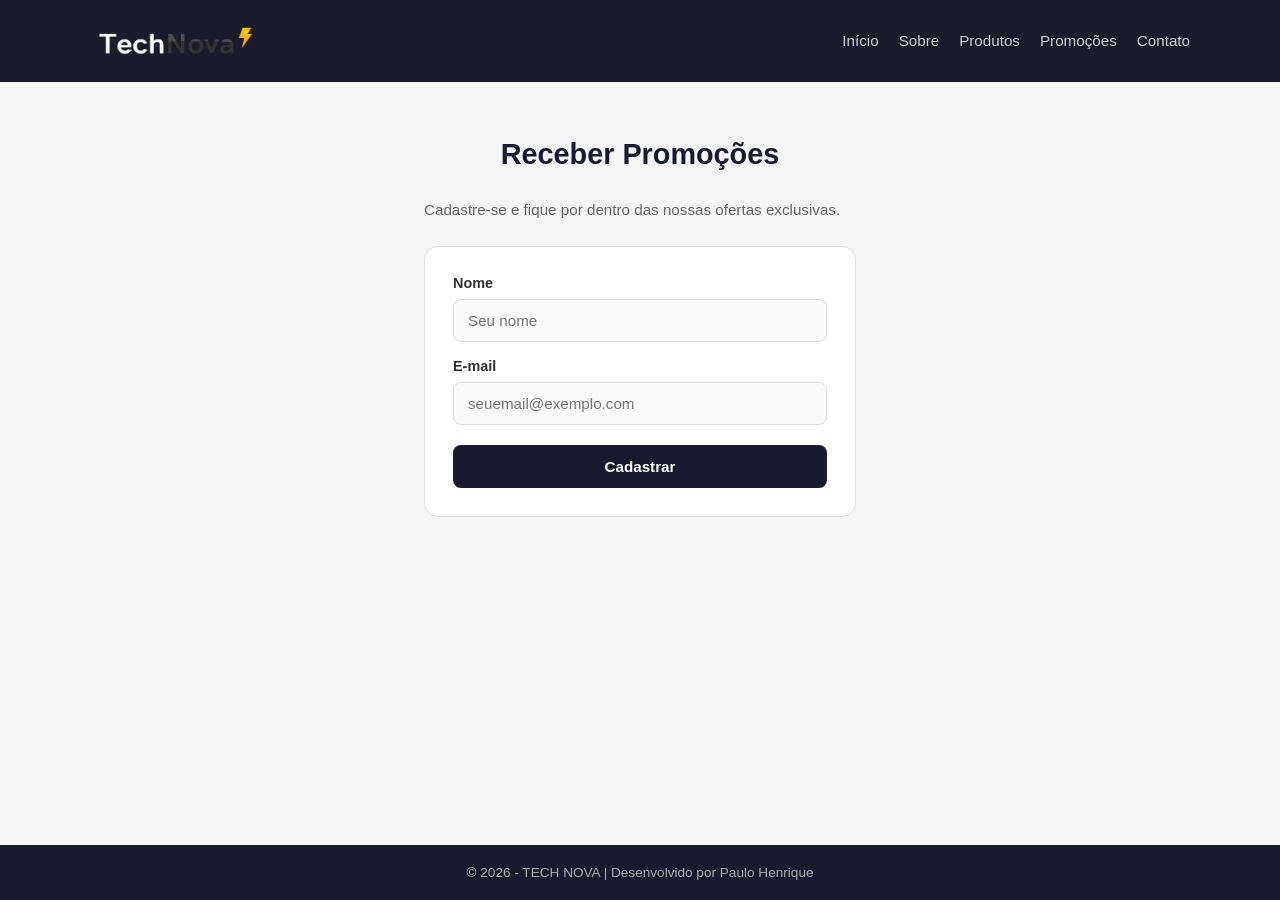
<file: cadastro.html>
<!DOCTYPE html>
<html lang="pt-BR">
<head>
    <meta charset="UTF-8">
    <meta name="viewport" content="width=device-width, initial-scale=1.0">
    <title>TECH NOVA-Promoções</title>

    <link rel="stylesheet" href="cadastro.css">
</head>

<body>

    <!-- NAVBAR -->
<main>
    <header>
        <div class="container-nav">

            <a href="index.html" class="logo">
                <img src="img/logo7.png" alt="logo" class="logo">
            </a>

            <nav>
                <ul>
                    <li><a href="index.html">Início</a></li>
                    <li><a href="sobre.html">Sobre</a></li>
                    <li><a href="produtos.html">Produtos</a></li>
                    <li><a href="cadastro.html">Promoções</a></li>
                    <li><a href="contato.html">Contato</a></li>
                </ul>
            </nav>

        </div>
    </header>

    <!--FORMULÁRIO-->

    <section class="formulario">
    <h2>Receber Promoções</h2>
    <p>Cadastre-se e fique por dentro das nossas ofertas exclusivas.</p>

    <form>
        <label for="nome">Nome</label>
        <input type="text" id="nome" placeholder="Seu nome" required>

        <label for="email">E-mail</label>
        <input type="email" id="email" placeholder="seuemail@exemplo.com" required>

        <button type="submit">Cadastrar</button>
    </form>
    </section>

    

    </main>

    <!-- FOOTER -->

    <footer>

        <p>
            © 2026 - TECH NOVA | Desenvolvido por Paulo Henrique
        </p>

    </footer>



</body>
</html>
</file>
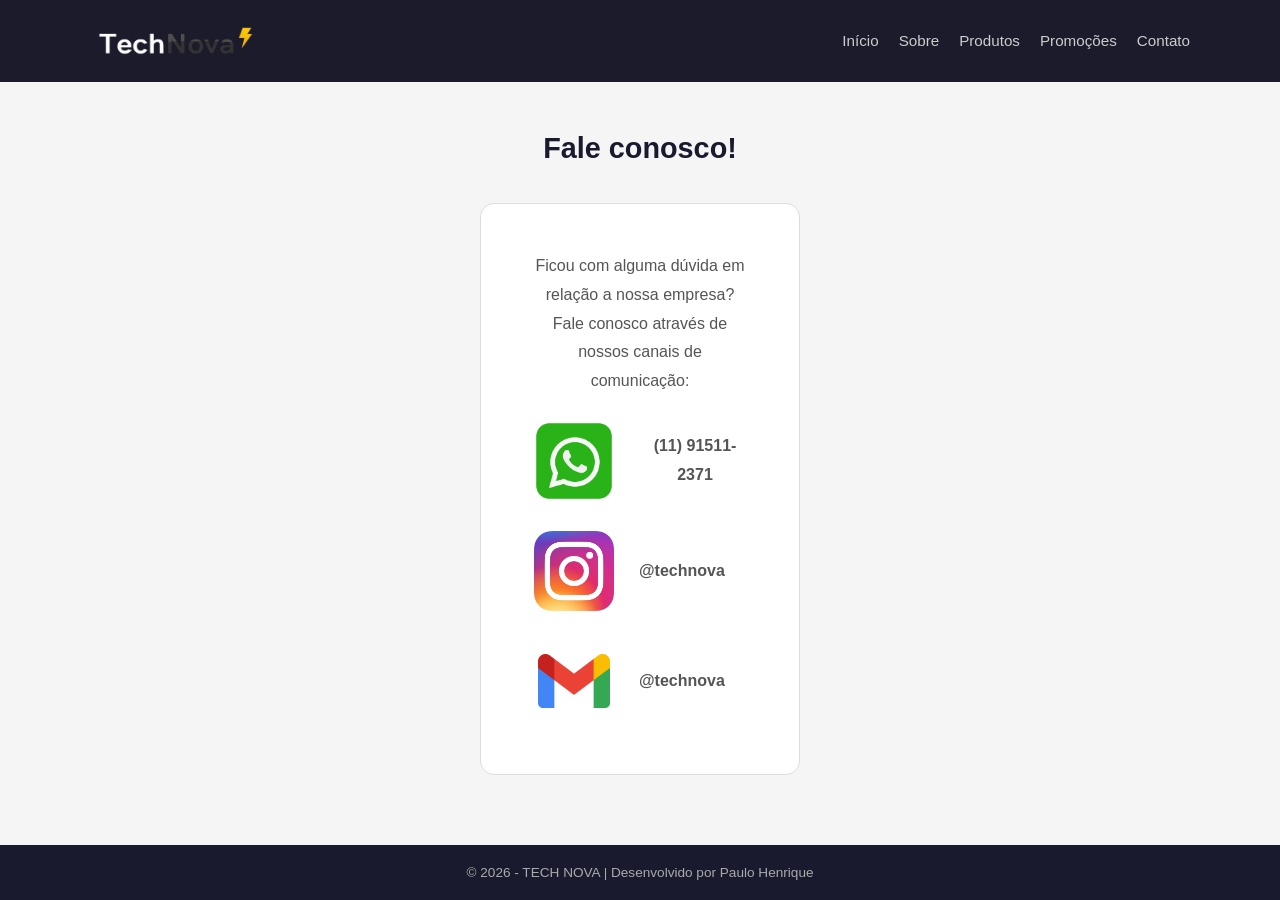
<file: contato.html>
<!DOCTYPE html>
<html lang="pt-BR">
<head>
    <meta charset="UTF-8">
    <meta name="viewport" content="width=device-width, initial-scale=1.0">
    <title>TECH NOVA-Contato</title>

    <link rel="stylesheet" href="contato.css">
</head>

<body>

    <!-- NAVBAR -->
<main>
    <header>
        <div class="container-nav">

             <a href="index.html" class="logo">
                <img src="img/logo7.png" alt="logo" class="logo">
            </a>

            <nav>
                <ul>
                    <li><a href="index.html">Início</a></li>
                    <li><a href="sobre.html">Sobre</a></li>
                    <li><a href="produtos.html">Produtos</a></li>
                    <li><a href="cadastro.html">Promoções</a></li>
                    <li><a href="contato.html">Contato</a></li>
                </ul>
            </nav>

        </div>
    </header>

   <h1>
            Fale conosco!
        </h1>

    <!-- TEXTO -->

     <section class="apresentacao">

        <div class="caixa-texto">

            <p>
                Ficou com alguma dúvida em relação a nossa empresa? Fale conosco através de nossos canais de comunicação:
            </p>

           <div class="contato">
             <img src="img/whats.png" alt="Whatsapp" class="whats"><p><b>(11) 91511-2371</b></p> 
            </div>

            <div class="contato">
             <img src="img/Instagram.png" alt="Instagram" class="insta"><p><b>@technova</b></p> 
            </div>

            <div class="contato">
             <img src="img/email.png" alt="Email" class="email"><p><b>@technova</b></p> 
            </div>


        </div>

    </section>


    </main>

    <!-- FOOTER -->

    <footer>

        <p>
            © 2026 - TECH NOVA | Desenvolvido por Paulo Henrique
        </p>

    </footer>



</body>
</html>
</file>
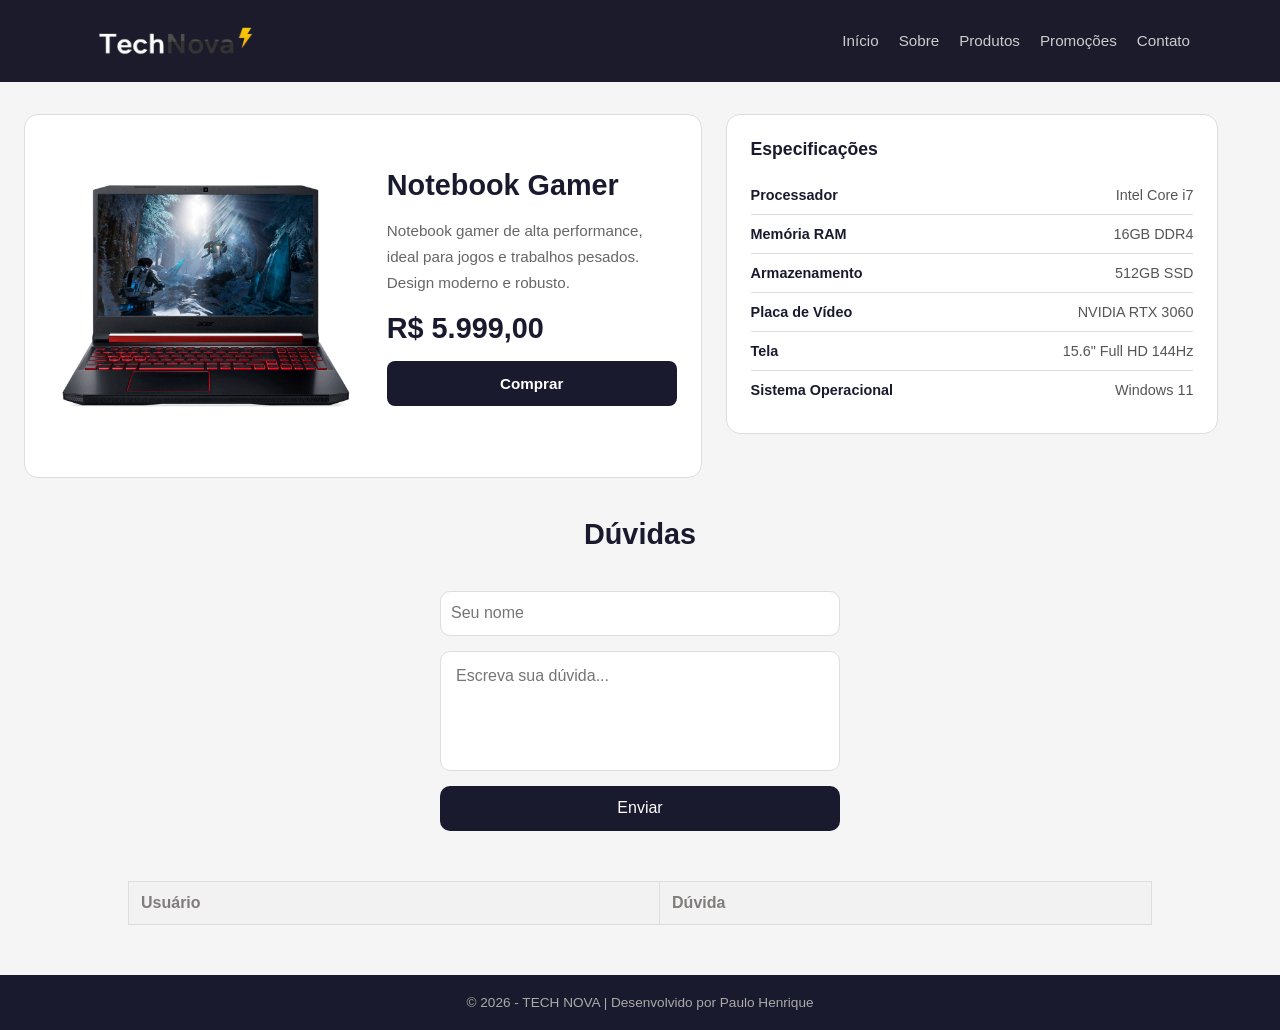
<file: produto.html>
<!DOCTYPE html>
<html lang="pt-BR">
<head>
    <meta charset="UTF-8">
    <meta name="viewport" content="width=device-width, initial-scale=1.0">
    <title>TECH NOVA-Promoções</title>

    <link rel="stylesheet" href="produto.css">
</head>

<body>

    <!-- NAVBAR -->
<main>
    <header>
        <div class="container-nav">

             <a href="index.html" class="logo">
                <img src="img/logo7.png" alt="logo" class="logo">
            </a>

            <nav>
                <ul>
                    <li><a href="index.html">Início</a></li>
                    <li><a href="sobre.html">Sobre</a></li>
                    <li><a href="produtos.html">Produtos</a></li>
                    <li><a href="cadastro.html">Promoções</a></li>
                    <li><a href="contato.html">Contato</a></li>
                </ul>
            </nav>

        </div>
    </header>

    <!--PRODUTO-->
    <div class="container">

   <section class="produto">

    <div class="produto-imagem">
        <img src="img/note_gamer.png" alt="Notebook Gamer">
    </div>

    <div class="produto-info">
        <h1>Notebook Gamer</h1>
        <p class="descricao">Notebook gamer de alta performance, ideal para jogos e trabalhos pesados. Design moderno e robusto.</p>
         <p class="preco">R$ 5.999,00</p>
        <a href="" class="comprar">Comprar</a>
    </div>

</section>

<!--ESPECIFICAÇOES-->

<section class="especificacoes">

   <h2>Especificações</h2>

    <ul>
        <li><span>Processador</span> Intel Core i7</li>
        <li><span>Memória RAM</span> 16GB DDR4</li>
        <li><span>Armazenamento</span> 512GB SSD</li>
        <li><span>Placa de Vídeo</span> NVIDIA RTX 3060</li>
        <li><span>Tela</span> 15.6" Full HD 144Hz</li>
        <li><span>Sistema Operacional</span> Windows 11</li>
    </ul>

</section>

     </div>

     <div id="container">
        <h1 class="titulo">Dúvidas</h1>
    <form id="product-form">
        <input type="text" id="product-price" placeholder="Seu nome" required>
        <textarea id="product-name" placeholder="Escreva sua dúvida..." required></textarea>
        <button type="submit">Enviar</button>
    </form>

        <table>
            <thead>
                <tr>
                    <th>Usuário</th>
                    <th>Dúvida</th>
                </tr>
            </thead>
            <tbody id="product-list">
            </tbody>
        </table>
    </div>
    

    </main>

    <!-- FOOTER -->

    <footer>

        <p>
            © 2026 - TECH NOVA | Desenvolvido por Paulo Henrique
        </p>

    </footer>


<script src="produto.js"></script>
</body>
</html>
</file>
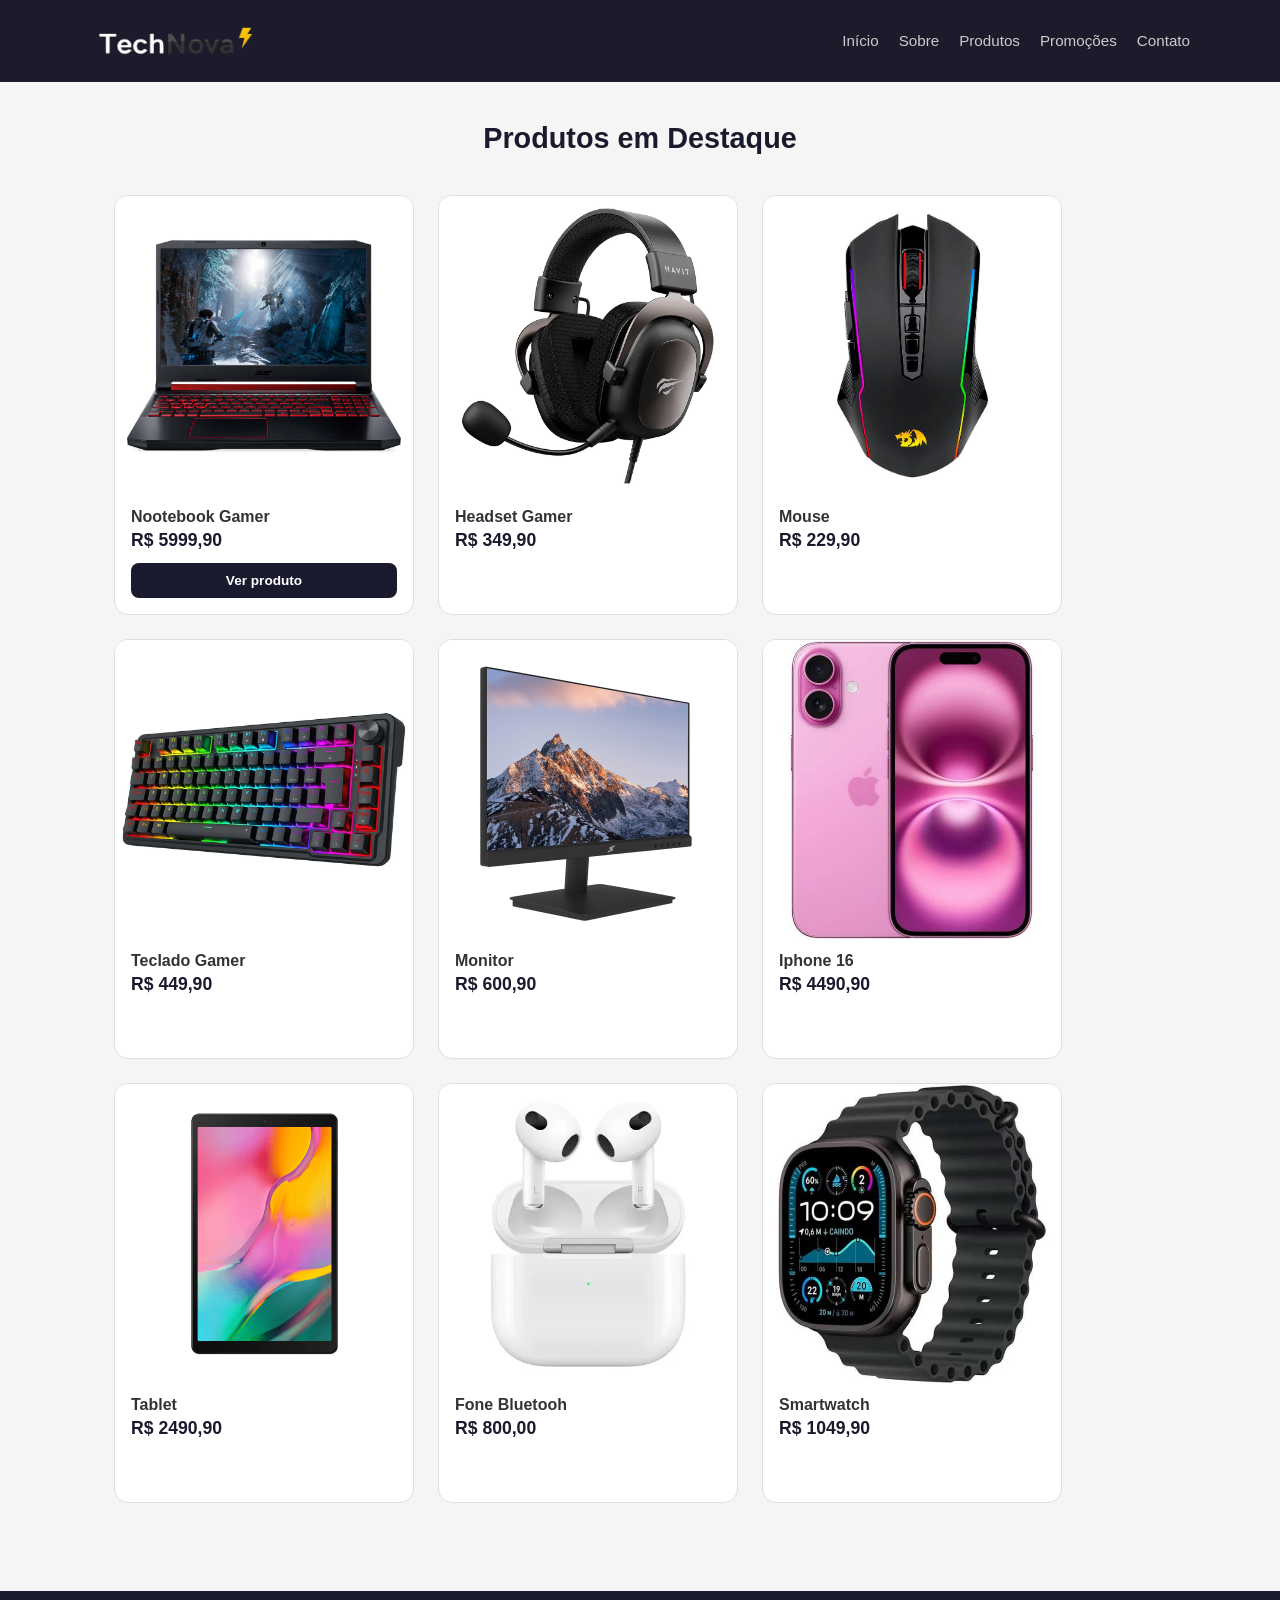
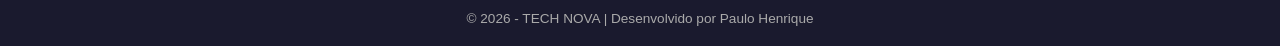
<file: produtos.html>
<!DOCTYPE html>
<html lang="pt-BR">
<head>
    <meta charset="UTF-8">
    <meta name="viewport" content="width=device-width, initial-scale=1.0">
    <title>TECH NOVA-Produtos</title>

    <link rel="stylesheet" href="produtos.css">
</head>

<body>

    <!-- NAVBAR -->
<main>
    <header>
        <div class="container-nav">

             <a href="index.html" class="logo">
                <img src="img/logo7.png" alt="logo" class="logo">
            </a>

            <nav>
                <ul>
                    <li><a href="index.html">Início</a></li>
                    <li><a href="sobre.html">Sobre</a></li>
                    <li><a href="produtos.html">Produtos</a></li>
                    <li><a href="cadastro.html">Promoções</a></li>
                    <li><a href="contato.html">Contato</a></li>
                </ul>
            </nav>

        </div>
    </header>

    <!-- PRODUTOS -->

    <h1>
            Produtos em Destaque
        </h1>

    <section class="produtos">


        <div class="cards">


            <!-- CARD -->

            <div class="card">

                <img src="img/note_gamer.png">

                <h3>Nootebook Gamer</h3>

                <p class="preco">
                    R$ 5999,90
                </p>

                <a href="produto.html" class="botao"><b>Ver produto</b></a>

            </div>

            <!-- CARD -->

            <div class="card">

                <img src="img/headset.webp">

                <h3>Headset Gamer</h3>

                <p class="preco">
                    R$ 349,90
                </p>

            </div>

             <!-- CARD -->

            <div class="card">

                <img src="img/mouse.jpg">

                <h3>Mouse</h3>

                <p class="preco">
                    R$ 229,90
                </p>

            </div>

             <!-- CARD -->

            <div class="card">

                <img src="img/teclado.webp">

                <h3>Teclado Gamer</h3>

                <p class="preco">
                    R$ 449,90
                </p>

            </div>

             <!-- CARD -->

            <div class="card">

                <img src="img/monitor.webp">

                <h3>Monitor</h3>

                <p class="preco">
                    R$ 600,90
                </p>

            </div>

             <!-- CARD -->

            <div class="card">

                <img src="img/celular.webp">

                <h3>Iphone 16</h3>

                <p class="preco">
                    R$ 4490,90
                </p>

            </div>

             <!-- CARD -->

            <div class="card">

                <img src="img/tablet.png">

                <h3>Tablet</h3>

                <p class="preco">
                    R$ 2490,90
                </p>

            </div>

             <!-- CARD -->

            <div class="card">

                <img src="img/fone.webp">

                <h3>Fone Bluetooh</h3>

                <p class="preco">
                    R$ 800,00
                </p>

            </div>

             <!-- CARD -->

            <div class="card">

                <img src="img/relogio.webp">

                <h3>Smartwatch</h3>

                <p class="preco">
                    R$ 1049,90
                </p>

            </div>

        </div>

    </section>

    

    </main>

    <!-- FOOTER -->

    <footer>

        <p>
            © 2026 - TECH NOVA | Desenvolvido por Paulo Henrique
        </p>

    </footer>



</body>
</html>
</file>
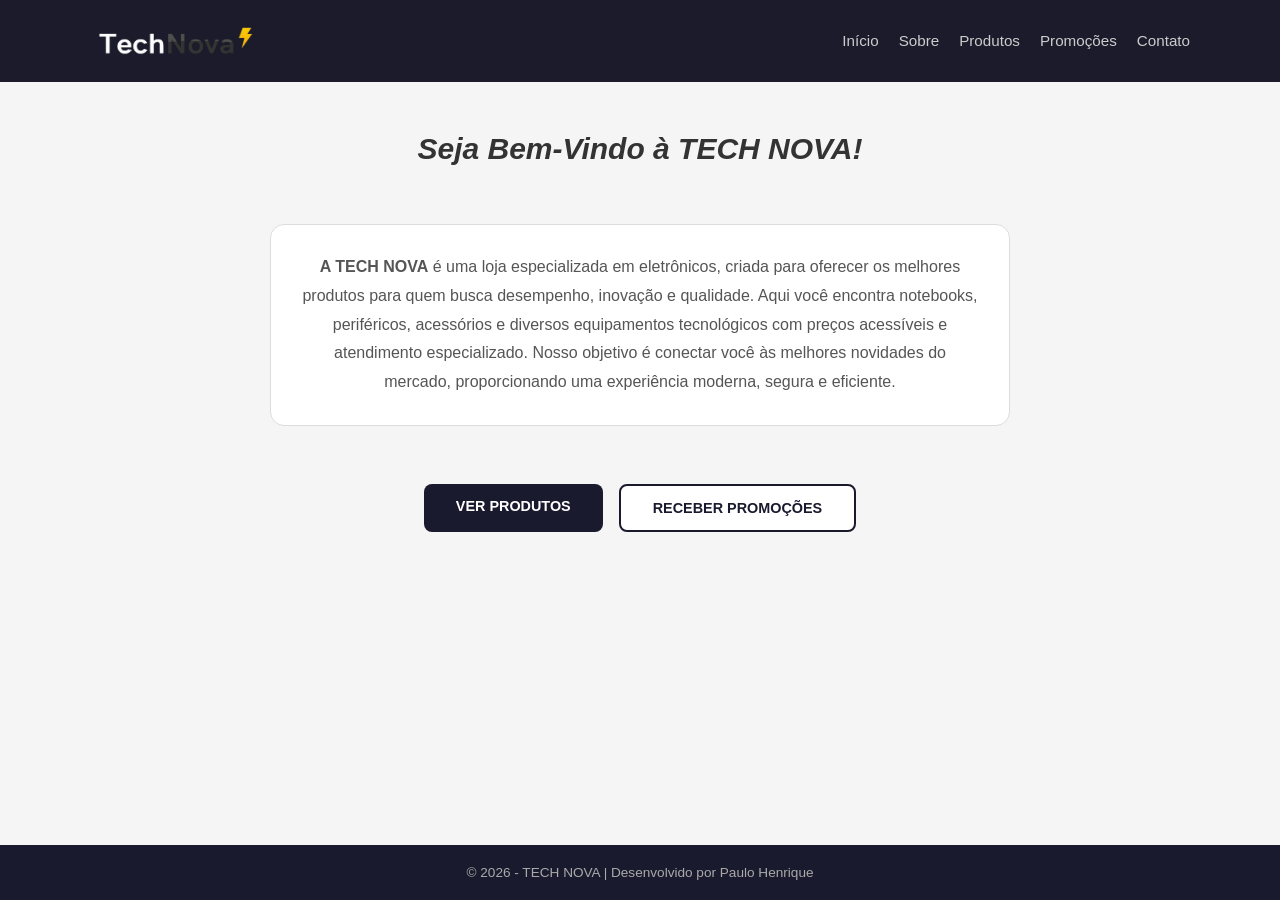
<file: sobre.html>
<!DOCTYPE html>
<html lang="pt-BR">
<head>
    <meta charset="UTF-8">
    <meta name="viewport" content="width=device-width, initial-scale=1.0">
    <title>TECH NOVA-Sobre</title>

    <link rel="stylesheet" href="sobre.css">
</head>

<body>

    <!-- NAVBAR -->
<main>
    <header>
        <div class="container-nav">

             <a href="index.html" class="logo">
                <img src="img/logo7.png" alt="logo" class="logo">
            </a>

            <nav>
                <ul>
                    <li><a href="index.html">Início</a></li>
                    <li><a href="sobre.html">Sobre</a></li>
                    <li><a href="produtos.html">Produtos</a></li>
                    <li><a href="cadastro.html">Promoções</a></li>
                    <li><a href="contato.html">Contato</a></li>
                </ul>
            </nav>

        </div>
    </header>

     <h2>
            <i>Seja Bem-Vindo à TECH NOVA!</i>
        </h2>


    <!-- APRESENTAÇÃO -->

    <section class="apresentacao">

       

        <div class="caixa-texto">

            <p>

                <b>A TECH NOVA</b> é uma loja especializada em eletrônicos, criada para oferecer os melhores produtos para quem busca desempenho, inovação e qualidade.

                Aqui você encontra notebooks, periféricos, acessórios e diversos equipamentos tecnológicos com preços acessíveis e atendimento especializado.

                Nosso objetivo é conectar você às melhores novidades do mercado, proporcionando uma experiência moderna, segura e eficiente.

            </p>

        </div>

    </section>


    <!-- BOTÕES -->

    <section class="botoes">

        <a href="produtos.html" class="btn1">
            VER PRODUTOS
        </a>

        <a href="cadastro.html" class="btn2">
            RECEBER PROMOÇÕES
        </a>

    </section>

    </main>

    <!-- FOOTER -->

    <footer>

        <p>
            © 2026 - TECH NOVA | Desenvolvido por Paulo Henrique
        </p>

    </footer>



</body>
</html>
</file>
<file: cadastro.css>
* {
    margin: 0;
    padding: 0;
    box-sizing: border-box;
}

html, body{
    height: 100%;
    margin: 0;
}

body {
    font-family: Arial, sans-serif;
    background-color: #f5f5f5;
    color: #333;
    display: flex;
    flex-direction: column;
    min-height: 100vh;
}
main {
    flex: 1;
}

a {
    text-decoration: none;
    color: inherit;
}

ul {
    list-style: none;
}

img {
    width: 100%;
    display: block;
}

/* NAVBAR */

header {
   background-color: #1b1b2c;
    padding: 16px 24px;
}

.container-nav {
    max-width: 1100px;
    margin: 0 auto;
    display: flex;
    align-items: center;
    justify-content: space-between;
}

.logo {
   width: 170px;
    height: 50px;
}

nav ul {
    display: flex;
    gap: 20px;
}

nav ul li a {
    color: #ccc;
    font-size: 0.95rem;
}

nav ul li a:hover {
    color: #fff;
}
/*FORMULÁRIO*/

.formulario {
    max-width: 480px;
    margin: 56px auto;
    padding: 0 24px;
}

.formulario h2 {
    font-size: 1.8rem;
    color: #1a1a2e;
    margin-bottom: 30px;
    text-align: center;
}

.formulario p {
    color: #666;
    font-size: 0.95rem;
    margin-bottom: 28px;
}

.formulario form {
    background-color: #fff;
    border: 1px solid #ddd;
    border-radius: 14px;
    padding: 28px;
    display: flex;
    flex-direction: column;
    gap: 16px;
}

.formulario label {
    font-size: 0.9rem;
    font-weight: bold;
    color: #333;
    margin-bottom: -8px;
}

.formulario input {
    padding: 12px 14px;
    border: 1px solid #ddd;
    border-radius: 8px;
    font-size: 0.95rem;
    color: #333;
    background-color: #fafafa;
    outline: none;
}

.formulario input:focus {
    border-color: #1a1a2e;
    background-color: #fff;
}

.formulario button {
    margin-top: 4px;
    padding: 13px;
    background-color: #1a1a2e;
    color: #fff;
    border: none;
    border-radius: 8px;
    font-size: 0.95rem;
    font-weight: bold;
    cursor: pointer;
}

.formulario button:hover {
    background-color: #2d2d5e;
}


/* FOOTER */

footer {
    background-color: #1a1a2e;
    color: #aaa;
    text-align: center;
    padding: 20px;
    font-size: 0.85rem;
}
</file>
<file: contato.css>
* {
    margin: 0;
    padding: 0;
    box-sizing: border-box;
}

html, body{
    height: 100%;
    margin: 0;
}

body {
    font-family: Arial, sans-serif;
    background-color: #f5f5f5;
    color: #333;
    display: flex;
    flex-direction: column;
    min-height: 100vh;
}
main {
    flex: 1;
}

a {
    text-decoration: none;
    color: inherit;
}

ul {
    list-style: none;
}

img {
    width: 100%;
    display: block;
}

/* NAVBAR */

header {
    background-color: #1b1b2c;
    padding: 16px 24px;
}

.container-nav {
    max-width: 1100px;
    margin: 0 auto;
    display: flex;
    align-items: center;
    justify-content: space-between;
}

.logo {
   width: 170px;
    height: 50px;
}

nav ul {
    display: flex;
    gap: 20px;
}

nav ul li a {
    color: #ccc;
    font-size: 0.95rem;
}

nav ul li a:hover {
    color: #fff;
}

h1 {
    font-size: 1.8rem;
    color: #1a1a2e;
    margin-bottom: 8px;
    text-align: center;
    margin-top: 50px;
}

.apresentacao {
    min-width: 100%;
    margin: 38px auto;
    padding: 0 0px;
    text-align: center;
    display: flex;
    align-items: center;
    justify-content: center;
    flex-direction: column;
}



.caixa-texto {
    background-color: #fff;
    border: 1px solid #ddd;
    border-radius: 14px;
    padding: 38px;
    width: 25%;
    align-items: center;
}

.caixa-texto p {
    color: #555;
    line-height: 1.8;
    margin: 10px;
   
}

.whats{
    width: 80px;
    height: 80px;
    margin: 15px;
}
.insta{
    width: 80px;
    height: 80px;
    margin: 15px;
}
.email{
    width: 80px;
    height: 80px;
    margin: 15px;
}

.contato{
    display: flex;
    align-items: center; 
} 


/* FOOTER */

footer {
    background-color: #1a1a2e;
    color: #aaa;
    text-align: center;
    padding: 20px;
    font-size: 0.85rem;
}
</file>
<file: produto.css>
* {
    margin: 0;
    padding: 0;
    box-sizing: border-box;
}

html, body{
    height: 100%;
    margin: 0;
}

body {
    font-family: Arial, sans-serif;
    background-color: #f5f5f5;
    color: #333;
    display: flex;
    flex-direction: column;
    min-height: 100vh;
}
main {
    flex: 1;
}

a {
    text-decoration: none;
    color: inherit;
}

ul {
    list-style: none;
}

img {
    width: 100%;
    display: block;
}

/* NAVBAR */

header {
    background-color: #1b1b2c;
    padding: 16px 24px;
}

.container-nav {
    max-width: 1100px;
    margin: 0 auto;
    display: flex;
    align-items: center;
    justify-content: space-between;
}

.logo {
   width: 170px;
    height: 50px;
}

nav ul {
    display: flex;
    gap: 20px;
}

nav ul li a {
    color: #ccc;
    font-size: 0.95rem;
}

nav ul li a:hover {
    color: #fff;
}
.container {
     display: flex;
    gap: 24px;
    margin: 32px 24px;
    align-items: flex-start;
}

.produto {
    background-color: #ffffff;
    border-radius: 14px;
    padding: 24px;
    display: flex;
    gap: 24px;
    align-items: flex-start;
    border: 1px solid #ddd;
    width: 55%;
}

.produto-imagem {
    width: 50%;
    height: 50%;
}

.produto-imagem img {
    border-radius: 14px;
    object-fit: cover;
    width: 100%;
}

.produto-info {
    flex: 1;
    display: flex;
    flex-direction: column;
    gap: 16px;
}

.produto-info h1 {
    font-size: 1.8rem;
    color: #1a1a2e;
    margin-top: 30px;
}

.produto-info .preco {
    font-size: 1.8rem;
    font-weight: bold;
    color: #1a1a2e;
}

.produto-info .descricao {
    color: #666;
    font-size: 0.95rem;
    line-height: 1.7;
}

.comprar {
    display: inline-block;
    padding: 14px 32px;
    background-color: #1a1a2e;
    color: #fff;
    margin-top: 0px;
    border-radius: 8px;
    font-weight: bold;
    font-size: 0.95rem;
    text-align: center;
}

.especificacoes {
    background-color: #fff;
    border: 1px solid #ddd;
    border-radius: 14px;
    padding: 24px;
    width: 40%;
}

.especificacoes h2 {
    font-size: 1.1rem;
    color: #1a1a2e;
    margin-bottom: 16px;
}

.especificacoes ul {
    list-style: none;
    display: flex;
    flex-direction: column;
    gap: 0;
}

.especificacoes ul li {
    display: flex;
    justify-content: space-between;
    padding: 11px 0;
    border-bottom: 1px solid #ddd;
    font-size: 0.9rem;
    color: #555;
}

.especificacoes ul li:last-child {
    border-bottom: none;
}

.especificacoes ul li span {
    font-weight: bold;
    color: #1a1a2e;
}

#container {
    width: 80%;
    margin: 0 auto;
}
.titulo{
    font-size: 1.8rem;
    color: #1a1a2e;
    margin-bottom: 30px;
    text-align: center;
    margin: 40px;
}
#container {
    width: 80%;
    margin: 0 auto;
}

.titulo{
    font-size: 1.8rem;
    color: #1a1a2e;
    text-align: center;
    margin: 40px;
}

/* FORMULÁRIO */

#product-form{
    display: flex;
    flex-direction: column;
    align-items: center;
    gap: 15px;
}

#product-name{
    width: 400px;
    height: 120px;
    padding: 15px;
    border: 1px solid #ddd;
    border-radius: 10px;
    font-size: 16px;
    font-family: Arial, sans-serif;
    resize: none;
    outline: none;
}

#product-price{
    width: 400px;
    height: 45px;
    padding: 10px;
    border: 1px solid #ddd;
    border-radius: 10px;
    font-size: 16px;
    outline: none;
}

#product-name:focus,
#product-price:focus{
    border-color: #1a1a2e;
}

button{
    width: 400px;
    height: 45px;
    font-size: 16px;
    border: none;
    border-radius: 10px;
    background-color: #1a1a2e;
    color: white;
    cursor: pointer;
    margin: 0;
}

button:hover{
    opacity: 0.9;
}

/* TABELA */

table{
    width: 100%;
    border-collapse: collapse;
    margin: 50px 0;
}

table, th, td{
    border: 1px solid #ddd;
}

th, td{
    padding: 12px;
    text-align: left;
}

th{
    background-color: #f2f2f2;
}

tr{
    color: #807c7c;
    background-color: #f2f2f2be;
}


/* FOOTER */

footer {
    background-color: #1a1a2e;
    color: #aaa;
    text-align: center;
    padding: 20px;
    font-size: 0.85rem;
}
</file>
<file: produtos.css>
* {
    margin: 0;
    padding: 0;
    box-sizing: border-box;
}

html, body{
    height: 100%;
    margin: 0;
}

body {
    font-family: Arial, sans-serif;
    background-color: #f5f5f5;
    color: #333;
    display: flex;
    flex-direction: column;
    min-height: 100vh;
}
main {
    flex: 1;
}

a {
    text-decoration: none;
    color: inherit;
}

ul {
    list-style: none;
}

img {
    width: 100%;
    display: block;
}

/* NAVBAR */

header {
   background-color: #1b1b2c;
    padding: 16px 24px;
}

.container-nav {
    max-width: 1100px;
    margin: 0 auto;
    display: flex;
    align-items: center;
    justify-content: space-between;
}

.logo {
    width: 170px;
    height: 50px;
}

nav ul {
    display: flex;
    gap: 20px;
}

nav ul li a {
    color: #ccc;
    font-size: 0.95rem;
}

nav ul li a:hover {
    color: #fff;
}

/* titulo */
 h1 {
    font-size: 1.8rem;
    color: #1a1a2e;
    margin-bottom: 8px;
    margin: 40px;
    text-align: center;
}

/* PRODUTOS */

.produtos {
    max-width: 1100px;
    margin: 0 auto 88px;
    padding: 0 24px;
}


.cards {
    display: flex;
    gap: 24px;
    flex-wrap: wrap;
}

.card {
    background-color: #fff;
    border: 1px solid #ddd;
    border-radius: 14px;
    overflow: hidden;
    width: 300px;
    height: 420px;
    display: flex;
    flex-direction: column;
}

.card:hover {
    box-shadow: 0 4px 12px rgba(0, 0, 0, 0.1);
}

.card img {
    height: 300px;
    object-fit: cover;
}

.card h3 {
    padding: 12px 16px 4px;
    font-size: 1rem;
}

.card .preco {
    padding: 0 16px 12px;
    font-weight: bold;
    color: #1a1a2e;
    font-size: 1.1rem;
}

.card .botao {
    display: block;
    margin: 0 16px 16px;
    padding: 10px;
    text-align: center;
    background-color: #1a1a2e;
    color: #fff;
    border-radius: 8px;
    font-size: 0.85rem;
}

.card .botao:hover {
    background-color: #2d2d5e;
}


/* FOOTER */

footer {
    background-color: #1a1a2e;
    color: #aaa;
    text-align: center;
    padding: 20px;
    font-size: 0.85rem;
}
</file>
<file: sobre.css>
* {
    margin: 0;
    padding: 0;
    box-sizing: border-box;
}

html, body{
    height: 100%;
    margin: 0;
}

body {
    font-family: Arial, sans-serif;
    background-color: #f5f5f5;
    color: #333;
    display: flex;
    flex-direction: column;
    min-height: 100vh;
}
main {
    flex: 1;
}

a {
    text-decoration: none;
    color: inherit;
}

ul {
    list-style: none;
}

img {
    width: 100%;
    display: block;
}

/* NAVBAR */

header {
    background-color: #1b1b2c;
    padding: 16px 24px;
}

.container-nav {
    max-width: 1100px;
    margin: 0 auto;
    display: flex;
    align-items: center;
    justify-content: space-between;
}

.logo {
    width: 170px;
    height: 50px;
}

nav ul {
    display: flex;
    gap: 20px;
}

nav ul li a {
    color: #ccc;
    font-size: 0.95rem;
}

nav ul li a:hover {
    color: #fff;
}



/* APRESENTAÇÃO */

h2 {
    text-align: center;
    margin-top: 50px;
    font-size: 30px;
}

.apresentacao {
    min-width: 100%;
    margin: 58px auto;
    padding: 0 24px;
    text-align: center;
    display: flex;
    align-items: center;
    justify-content: center;
}

.apresentacao h2 {
    font-size: 1.9rem;
    margin-bottom: 56px;
    color: #1a1a2e;
}

.caixa-texto {
    background-color: #fff;
    border: 1px solid #ddd;
    border-radius: 14px;
    padding: 28px;
    width: 60%;
}

.caixa-texto p {
    color: #555;
    line-height: 1.8;
}


/* BOTÕES */

.botoes {
    display: flex;
    gap: 16px;
    justify-content: center;
    padding: 0 24px 56px;
}

.btn1 {
    background-color: #1a1a2e;
    color: #fff;
    padding: 14px 32px;
    border-radius: 8px;
    font-weight: bold;
    font-size: 0.9rem;
}

.btn1:hover {
    background-color: #2d2d5e;
}

.btn2 {
    background-color: #fff;
    color: #1a1a2e;
    padding: 14px 32px;
    border-radius: 8px;
    border: 2px solid #1a1a2e;
    font-weight: bold;
    font-size: 0.9rem;
}

.btn2:hover {
    background-color: #f0f0f0;
}

/* FOOTER */

footer {
    background-color: #1a1a2e;
    color: #aaa;
    text-align: center;
    padding: 20px;
    font-size: 0.85rem;
}
</file>
